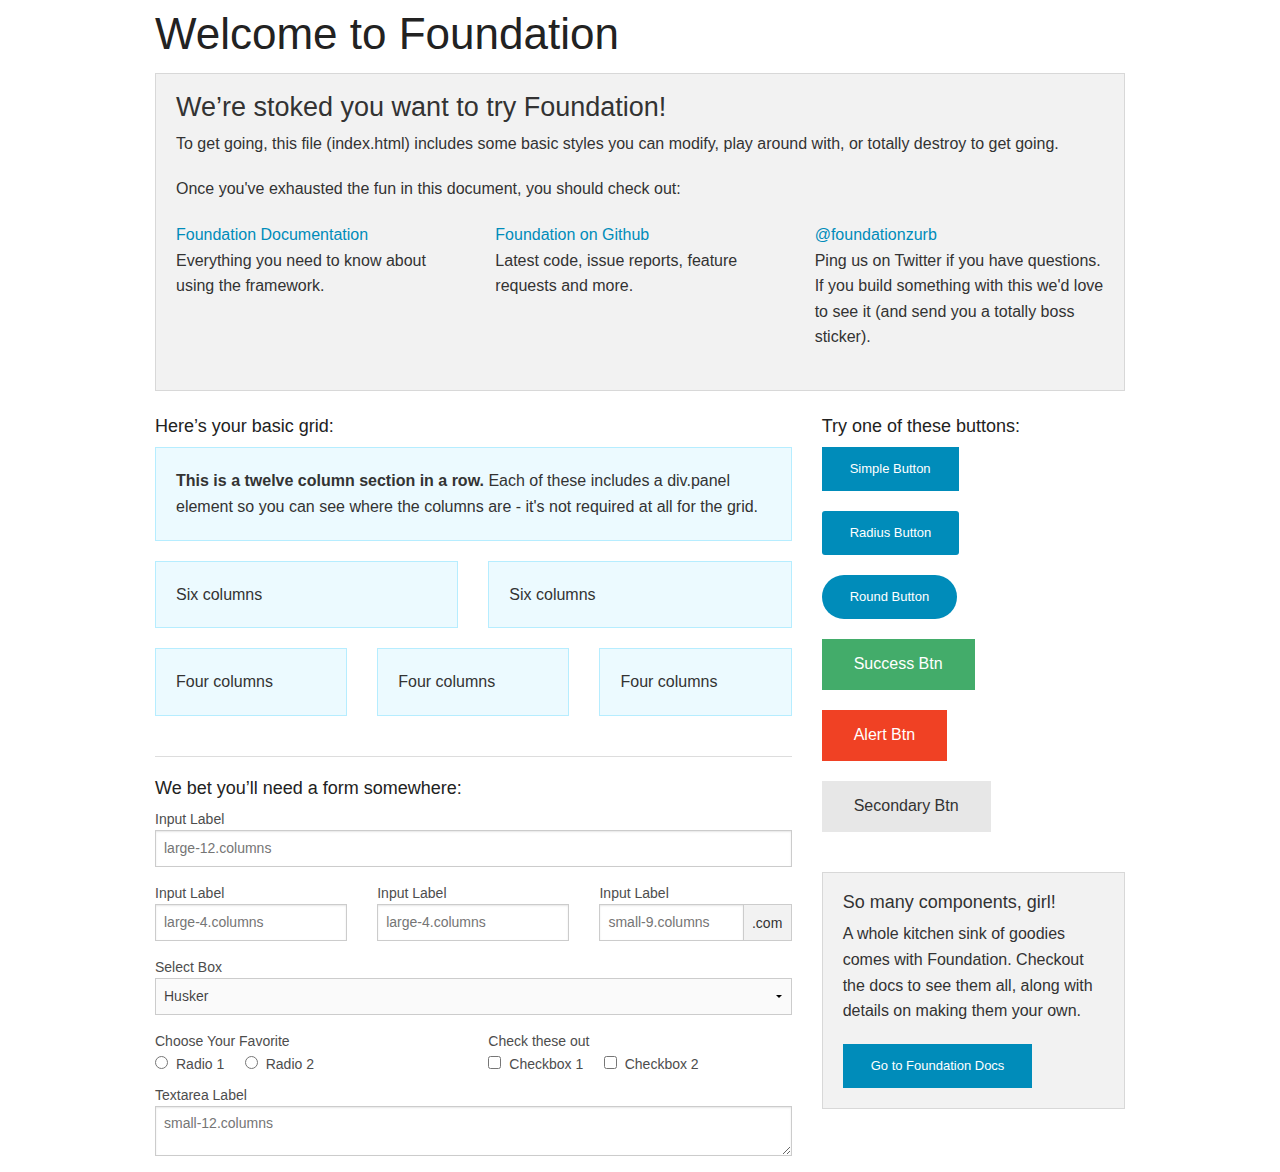
<file: mortimer/mortimer/static/external/foundation-5.5.0/index.html>
<!doctype html>
<html class="no-js" lang="en">
  <head>
    <meta charset="utf-8" />
    <meta name="viewport" content="width=device-width, initial-scale=1.0" />
    <title>Foundation | Welcome</title>
    <link rel="stylesheet" href="css/foundation.css" />
    <script src="js/vendor/modernizr.js"></script>
  </head>
  <body>
    
    <div class="row">
      <div class="large-12 columns">
        <h1>Welcome to Foundation</h1>
      </div>
    </div>
    
    <div class="row">
      <div class="large-12 columns">
      	<div class="panel">
	        <h3>We&rsquo;re stoked you want to try Foundation! </h3>
	        <p>To get going, this file (index.html) includes some basic styles you can modify, play around with, or totally destroy to get going.</p>
	        <p>Once you've exhausted the fun in this document, you should check out:</p>
	        <div class="row">
	        	<div class="large-4 medium-4 columns">
	    		<p><a href="http://foundation.zurb.com/docs">Foundation Documentation</a><br />Everything you need to know about using the framework.</p>
	    	</div>
	        	<div class="large-4 medium-4 columns">
	        		<p><a href="http://github.com/zurb/foundation">Foundation on Github</a><br />Latest code, issue reports, feature requests and more.</p>
	        	</div>
	        	<div class="large-4 medium-4 columns">
	        		<p><a href="http://twitter.com/foundationzurb">@foundationzurb</a><br />Ping us on Twitter if you have questions. If you build something with this we'd love to see it (and send you a totally boss sticker).</p>
	        	</div>        
					</div>
      	</div>
      </div>
    </div>

    <div class="row">
      <div class="large-8 medium-8 columns">
        <h5>Here&rsquo;s your basic grid:</h5>
        <!-- Grid Example -->

        <div class="row">
          <div class="large-12 columns">
            <div class="callout panel">
              <p><strong>This is a twelve column section in a row.</strong> Each of these includes a div.panel element so you can see where the columns are - it's not required at all for the grid.</p>
            </div>
          </div>
        </div>
        <div class="row">
          <div class="large-6 medium-6 columns">
            <div class="callout panel">
              <p>Six columns</p>
            </div>
          </div>
          <div class="large-6 medium-6 columns">
            <div class="callout panel">
              <p>Six columns</p>
            </div>
          </div>
        </div>
        <div class="row">
          <div class="large-4 medium-4 small-4 columns">
            <div class="callout panel">
              <p>Four columns</p>
            </div>
          </div>
          <div class="large-4 medium-4 small-4 columns">
            <div class="callout panel">
              <p>Four columns</p>
            </div>
          </div>
          <div class="large-4 medium-4 small-4 columns">
            <div class="callout panel">
              <p>Four columns</p>
            </div>
          </div>
        </div>
        
        <hr />
                
        <h5>We bet you&rsquo;ll need a form somewhere:</h5>
        <form>
				  <div class="row">
				    <div class="large-12 columns">
				      <label>Input Label</label>
				      <input type="text" placeholder="large-12.columns" />
				    </div>
				  </div>
				  <div class="row">
				    <div class="large-4 medium-4 columns">
				      <label>Input Label</label>
				      <input type="text" placeholder="large-4.columns" />
				    </div>
				    <div class="large-4 medium-4 columns">
				      <label>Input Label</label>
				      <input type="text" placeholder="large-4.columns" />
				    </div>
				    <div class="large-4 medium-4 columns">
				      <div class="row collapse">
				        <label>Input Label</label>
				        <div class="small-9 columns">
				          <input type="text" placeholder="small-9.columns" />
				        </div>
				        <div class="small-3 columns">
				          <span class="postfix">.com</span>
				        </div>
				      </div>
				    </div>
				  </div>
				  <div class="row">
				    <div class="large-12 columns">
				      <label>Select Box</label>
				      <select>
				        <option value="husker">Husker</option>
				        <option value="starbuck">Starbuck</option>
				        <option value="hotdog">Hot Dog</option>
				        <option value="apollo">Apollo</option>
				      </select>
				    </div>
				  </div>
				  <div class="row">
				    <div class="large-6 medium-6 columns">
				      <label>Choose Your Favorite</label>
				      <input type="radio" name="pokemon" value="Red" id="pokemonRed"><label for="pokemonRed">Radio 1</label>
				      <input type="radio" name="pokemon" value="Blue" id="pokemonBlue"><label for="pokemonBlue">Radio 2</label>
				    </div>
				    <div class="large-6 medium-6 columns">
				      <label>Check these out</label>
				      <input id="checkbox1" type="checkbox"><label for="checkbox1">Checkbox 1</label>
				      <input id="checkbox2" type="checkbox"><label for="checkbox2">Checkbox 2</label>
				    </div>
				  </div>
				  <div class="row">
				    <div class="large-12 columns">
				      <label>Textarea Label</label>
				      <textarea placeholder="small-12.columns"></textarea>
				    </div>
				  </div>
				</form>
      </div>     

      <div class="large-4 medium-4 columns">
			  <h5>Try one of these buttons:</h5>
			  <p><a href="#" class="small button">Simple Button</a><br/>
        <a href="#" class="small radius button">Radius Button</a><br/>
        <a href="#" class="small round button">Round Button</a><br/>            
        <a href="#" class="medium success button">Success Btn</a><br/>
        <a href="#" class="medium alert button">Alert Btn</a><br/>
        <a href="#" class="medium secondary button">Secondary Btn</a></p>           
				<div class="panel">
        	<h5>So many components, girl!</h5>
        	<p>A whole kitchen sink of goodies comes with Foundation. Checkout the docs to see them all, along with details on making them your own.</p>
        	<a href="http://foundation.zurb.com/docs/" class="small button">Go to Foundation Docs</a>          
        </div>
      </div>
    </div>
    
    <script src="js/vendor/jquery.js"></script>
    <script src="js/foundation.min.js"></script>
    <script>
      $(document).foundation();
    </script>
  </body>
</html>
</file>
